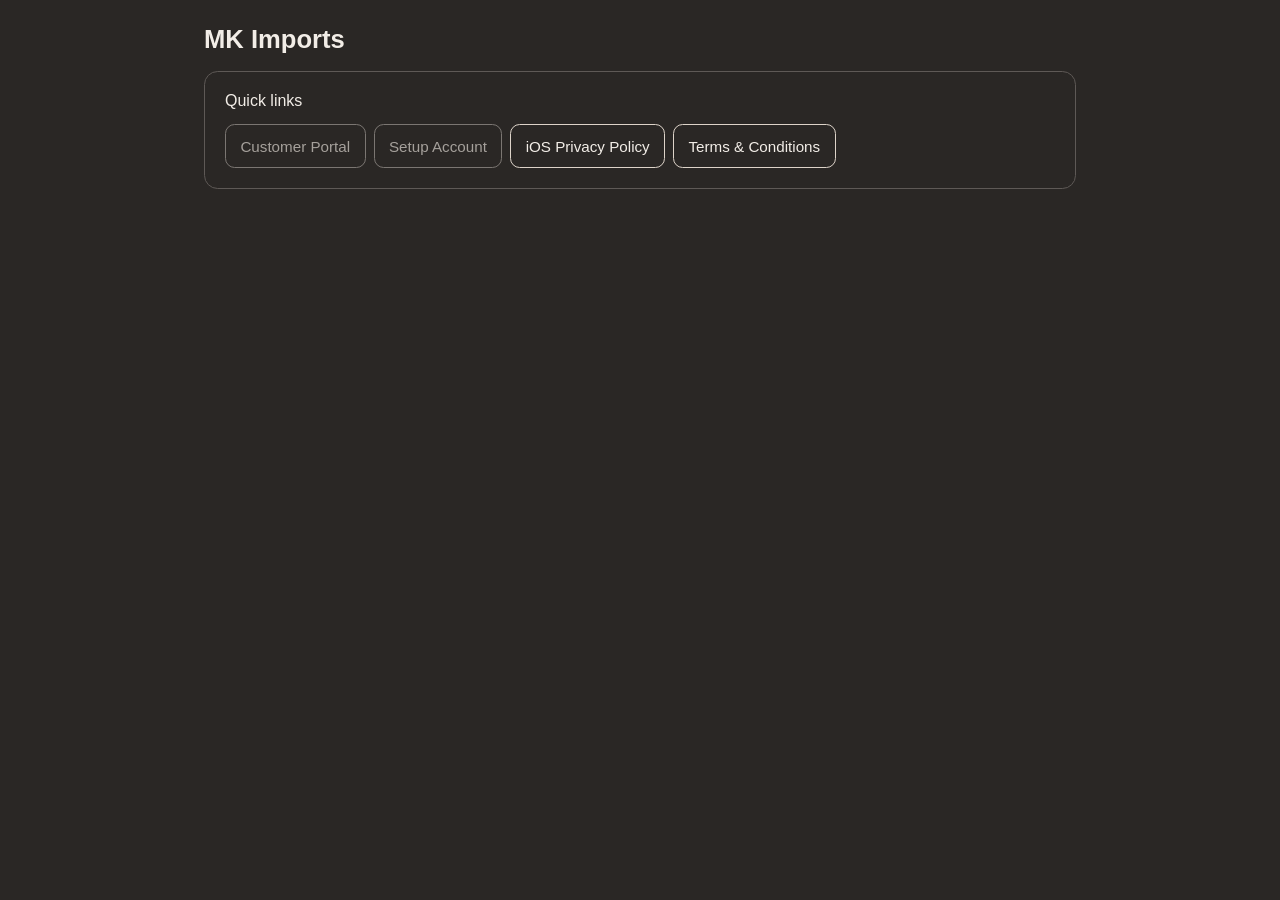
<file: index.html>
<!doctype html>
<html lang="en">

<head>
  <meta charset="utf-8">
  <meta name="viewport" content="width=device-width, initial-scale=1">
  <title>MK Imports</title>
  <link rel="apple-touch-icon" sizes="180x180" href="apple-touch-icon.png">
  <link rel="icon" type="image/png" sizes="32x32" href="favicon-32x32.png">
  <link rel="icon" type="image/png" sizes="16x16" href="favicon-16x16.png">
  <link rel="manifest" href="site.webmanifest">
  <link rel="stylesheet" href="styles.css">
</head>

<body class="site-body">
  <div class="page-shell">
    <div class="page-header">
      <h1 class="page-title">MK Imports</h1>
    </div>

    <div class="panel">
      <div class="panel-body">
        <p class="text-block">Quick links</p>
        <div class="page-actions">
          <button type="button" class="btn btn-muted" disabled>Customer Portal</button>
          <button type="button" class="btn btn-muted" disabled>Setup Account</button>
          <a class="btn" href="ios-privacy-policy.html">iOS Privacy Policy</a>
          <a class="btn" href="terms-and-conditions.html">Terms &amp; Conditions</a>
        </div>
      </div>
    </div>
  </div>
</body>

</html>
</file>
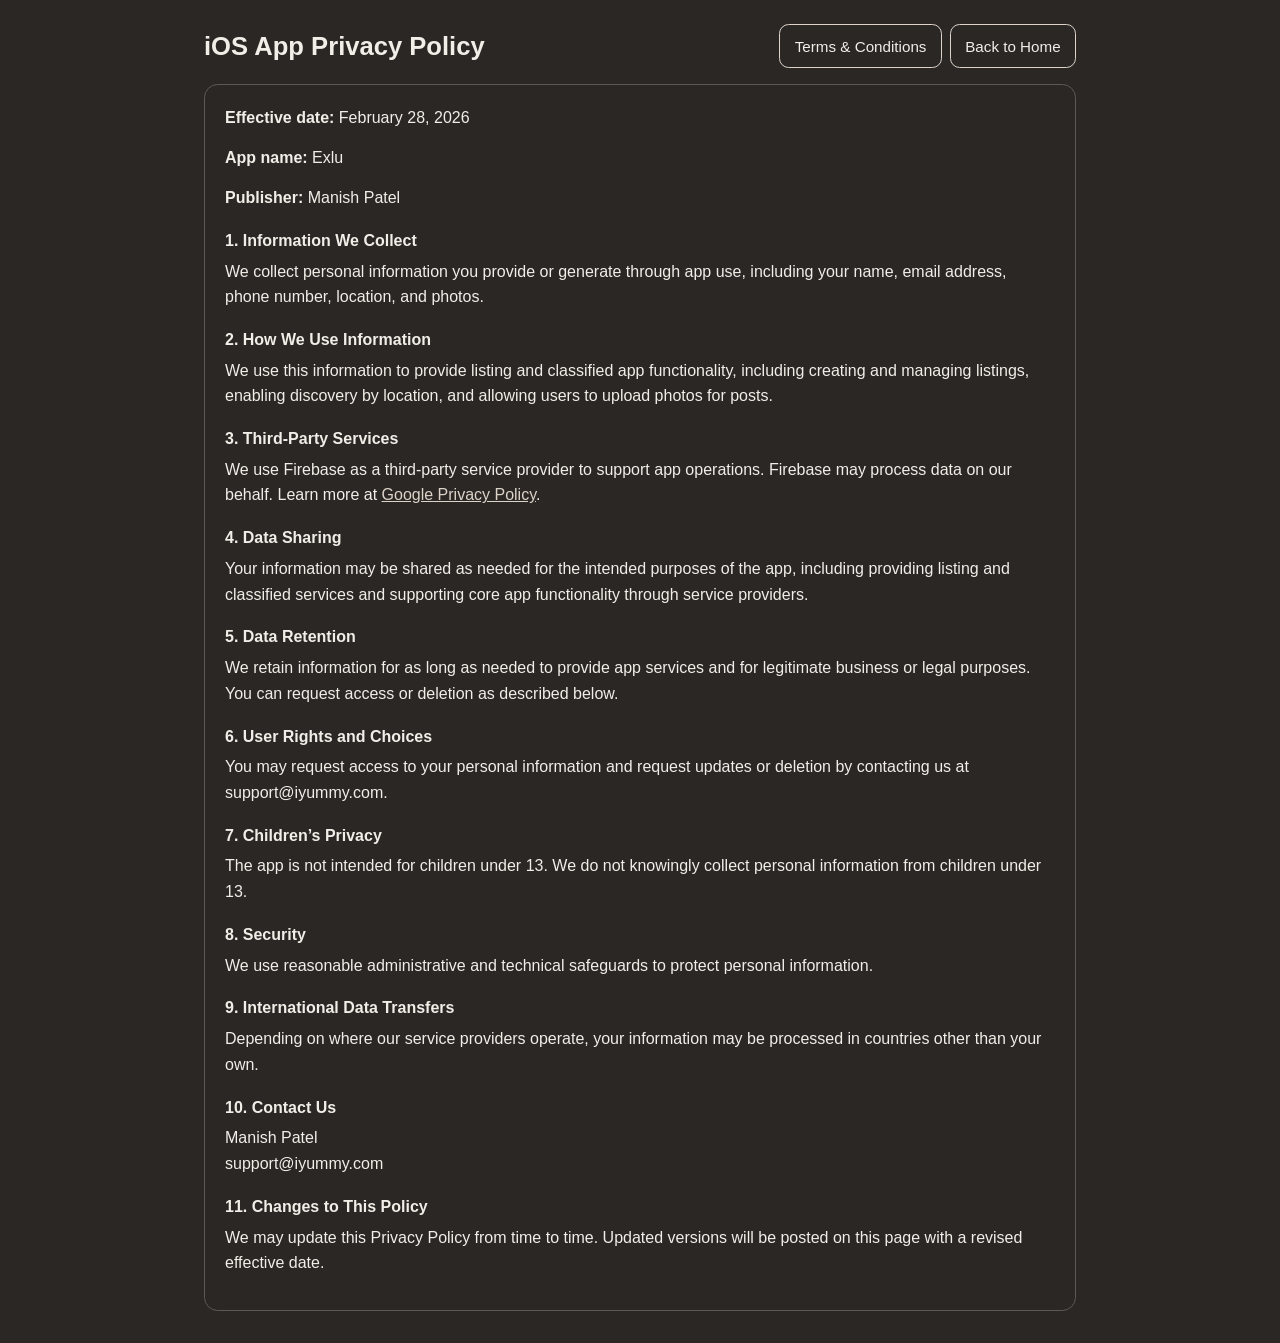
<file: ios-privacy-policy.html>
<!doctype html>
<html lang="en">

<head>
  <meta charset="utf-8">
  <meta name="viewport" content="width=device-width, initial-scale=1">
  <title>iOS App Privacy Policy</title>
  <link rel="manifest" href="site.webmanifest">
  <link rel="stylesheet" href="styles.css">
</head>

<body class="site-body">
  <div class="page-shell">
    <div class="page-header">
      <h1 class="page-title">iOS App Privacy Policy</h1>
      <div class="page-actions">
        <a class="btn" href="terms-and-conditions.html">Terms &amp; Conditions</a>
        <a class="btn" href="index.html">Back to Home</a>
      </div>
    </div>

    <div class="panel legal-content">
      <div class="panel-body">
        <p><strong>Effective date:</strong> February 28, 2026</p>
        <p><strong>App name:</strong> Exlu</p>
        <p><strong>Publisher:</strong> Manish Patel</p>

        <h2 class="section-title">1. Information We Collect</h2>
        <p>
          We collect personal information you provide or generate through app use, including your name, email address,
          phone number, location, and photos.
        </p>

        <h2 class="section-title">2. How We Use Information</h2>
        <p>
          We use this information to provide listing and classified app functionality, including creating and managing
          listings, enabling discovery by location, and allowing users to upload photos for posts.
        </p>

        <h2 class="section-title">3. Third-Party Services</h2>
        <p>
          We use Firebase as a third-party service provider to support app operations. Firebase may process data on our
          behalf. Learn more at <a href="https://policies.google.com/privacy" target="_blank" rel="noopener noreferrer">Google Privacy Policy</a>.
        </p>

        <h2 class="section-title">4. Data Sharing</h2>
        <p>
          Your information may be shared as needed for the intended purposes of the app, including providing listing
          and classified services and supporting core app functionality through service providers.
        </p>

        <h2 class="section-title">5. Data Retention</h2>
        <p>
          We retain information for as long as needed to provide app services and for legitimate business or legal
          purposes. You can request access or deletion as described below.
        </p>

        <h2 class="section-title">6. User Rights and Choices</h2>
        <p>
          You may request access to your personal information and request updates or deletion by contacting us at
          support@iyummy.com.
        </p>

        <h2 class="section-title">7. Children’s Privacy</h2>
        <p>
          The app is not intended for children under 13. We do not knowingly collect personal information from children
          under 13.
        </p>

        <h2 class="section-title">8. Security</h2>
        <p>
          We use reasonable administrative and technical safeguards to protect personal information.
        </p>

        <h2 class="section-title">9. International Data Transfers</h2>
        <p>
          Depending on where our service providers operate, your information may be processed in countries other than
          your own.
        </p>

        <h2 class="section-title">10. Contact Us</h2>
        <p>
          Manish Patel<br>
          support@iyummy.com
        </p>

        <h2 class="section-title">11. Changes to This Policy</h2>
        <p>
          We may update this Privacy Policy from time to time. Updated versions will be posted on this page with a
          revised effective date.
        </p>
      </div>
    </div>
  </div>
</body>

</html>
</file>
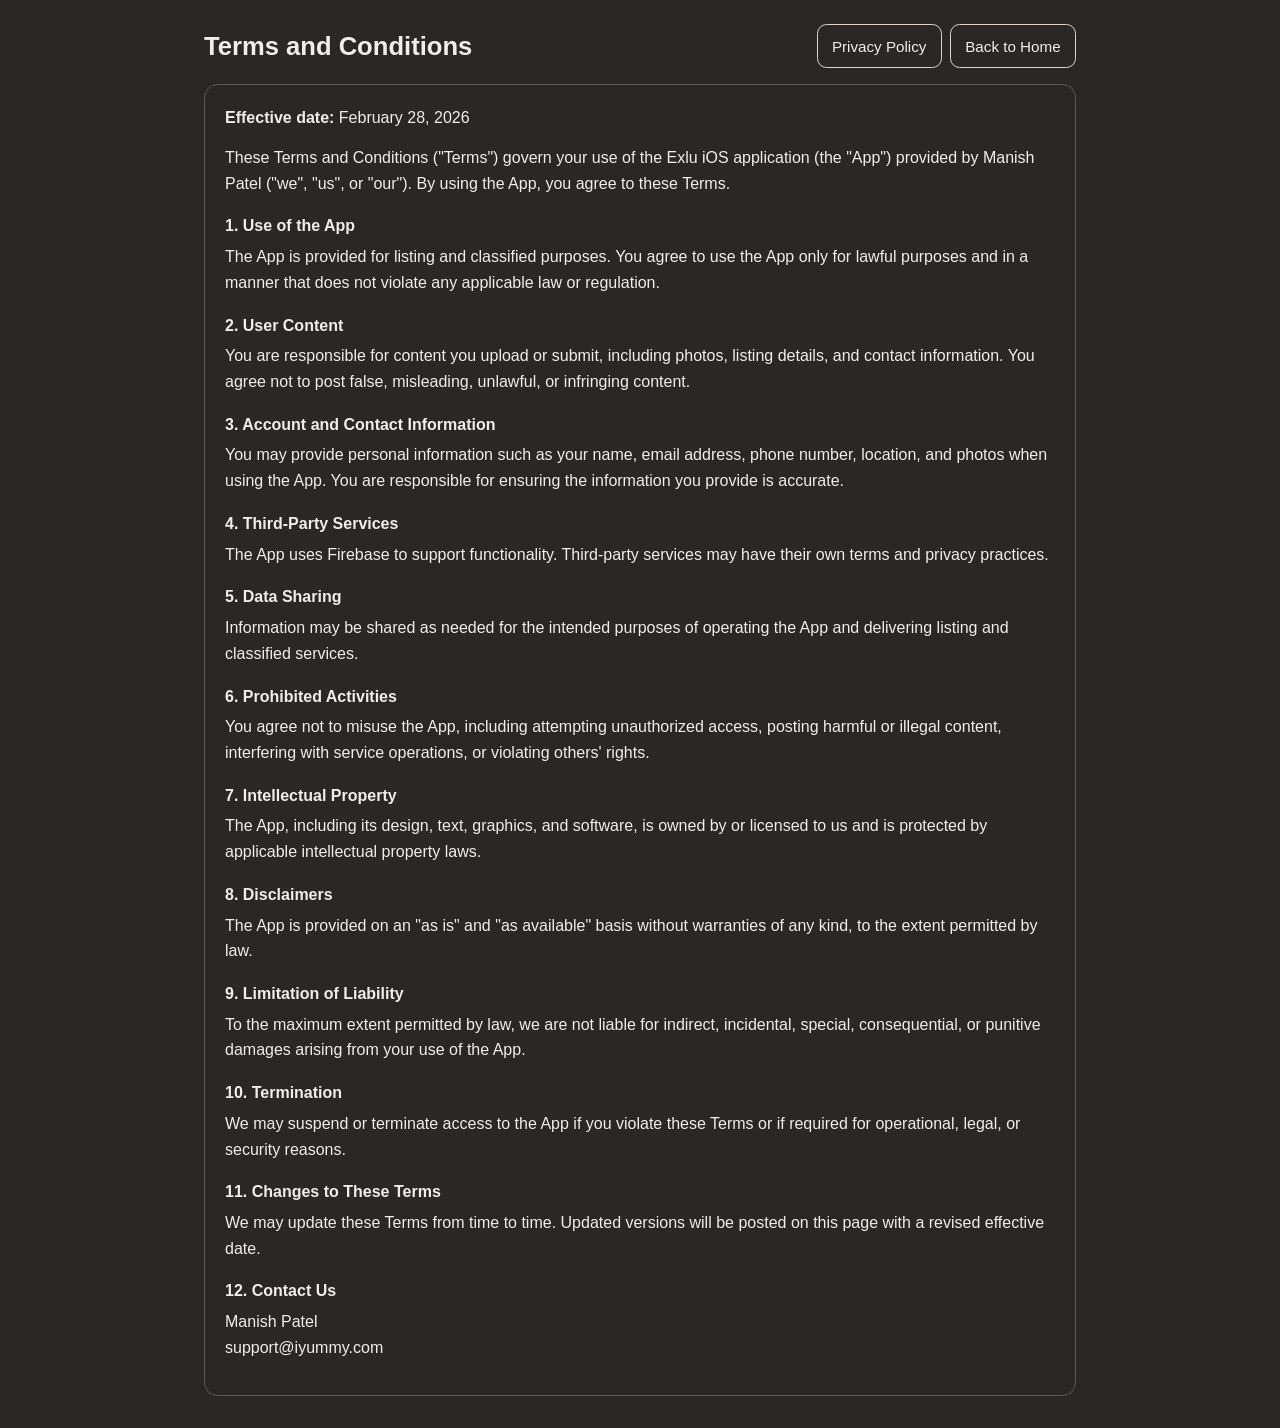
<file: terms-and-conditions.html>
<!doctype html>
<html lang="en">

<head>
  <meta charset="utf-8">
  <meta name="viewport" content="width=device-width, initial-scale=1">
  <title>Terms and Conditions</title>
  <link rel="manifest" href="site.webmanifest">
  <link rel="stylesheet" href="styles.css">
</head>

<body class="site-body">
  <div class="page-shell">
    <div class="page-header">
      <h1 class="page-title">Terms and Conditions</h1>
      <div class="page-actions">
        <a class="btn" href="ios-privacy-policy.html">Privacy Policy</a>
        <a class="btn" href="index.html">Back to Home</a>
      </div>
    </div>

    <div class="panel legal-content">
      <div class="panel-body">
        <p><strong>Effective date:</strong> February 28, 2026</p>
        <p>
          These Terms and Conditions ("Terms") govern your use of the Exlu iOS application (the "App") provided by
          Manish Patel ("we", "us", or "our"). By using the App, you agree to these Terms.
        </p>

        <h2 class="section-title">1. Use of the App</h2>
        <p>
          The App is provided for listing and classified purposes. You agree to use the App only for lawful purposes
          and in a manner that does not violate any applicable law or regulation.
        </p>

        <h2 class="section-title">2. User Content</h2>
        <p>
          You are responsible for content you upload or submit, including photos, listing details, and contact
          information. You agree not to post false, misleading, unlawful, or infringing content.
        </p>

        <h2 class="section-title">3. Account and Contact Information</h2>
        <p>
          You may provide personal information such as your name, email address, phone number, location, and photos
          when using the App. You are responsible for ensuring the information you provide is accurate.
        </p>

        <h2 class="section-title">4. Third-Party Services</h2>
        <p>
          The App uses Firebase to support functionality. Third-party services may have their own terms and privacy
          practices.
        </p>

        <h2 class="section-title">5. Data Sharing</h2>
        <p>
          Information may be shared as needed for the intended purposes of operating the App and delivering listing and
          classified services.
        </p>

        <h2 class="section-title">6. Prohibited Activities</h2>
        <p>
          You agree not to misuse the App, including attempting unauthorized access, posting harmful or illegal
          content, interfering with service operations, or violating others' rights.
        </p>

        <h2 class="section-title">7. Intellectual Property</h2>
        <p>
          The App, including its design, text, graphics, and software, is owned by or licensed to us and is protected
          by applicable intellectual property laws.
        </p>

        <h2 class="section-title">8. Disclaimers</h2>
        <p>
          The App is provided on an "as is" and "as available" basis without warranties of any kind, to the extent
          permitted by law.
        </p>

        <h2 class="section-title">9. Limitation of Liability</h2>
        <p>
          To the maximum extent permitted by law, we are not liable for indirect, incidental, special, consequential,
          or punitive damages arising from your use of the App.
        </p>

        <h2 class="section-title">10. Termination</h2>
        <p>
          We may suspend or terminate access to the App if you violate these Terms or if required for operational,
          legal, or security reasons.
        </p>

        <h2 class="section-title">11. Changes to These Terms</h2>
        <p>
          We may update these Terms from time to time. Updated versions will be posted on this page with a revised
          effective date.
        </p>

        <h2 class="section-title">12. Contact Us</h2>
        <p>
          Manish Patel<br>
          support@iyummy.com
        </p>
      </div>
    </div>
  </div>
</body>

</html>
</file>
<file: styles.css>
:root {
  --bg-color: #2a2725ff;
  --text-color: #f2ede7;
  --muted-color: #c4bbb2;
  --border-color: #5e5956;
}

* {
  box-sizing: border-box;
}

html,
body {
  min-height: 100%;
  margin: 0;
}

body.site-body {
  background-color: var(--bg-color);
  color: var(--text-color);
  font-family: -apple-system, BlinkMacSystemFont, 'Segoe UI', Roboto, Helvetica, Arial, sans-serif;
}

.page-shell {
  width: 100%;
  max-width: 920px;
  margin: 0 auto;
  padding: 1rem 1rem 1.5rem;
}

.page-header {
  display: flex;
  align-items: center;
  justify-content: space-between;
  gap: 0.75rem;
  margin-bottom: 1rem;
  flex-wrap: wrap;
}

.page-title {
  margin: 0;
  font-size: 1.375rem;
  font-weight: 700;
  line-height: 1.2;
}

.page-actions {
  display: flex;
  gap: 0.5rem;
  flex-wrap: wrap;
}

.btn {
  display: inline-flex;
  align-items: center;
  justify-content: center;
  gap: 0.35rem;
  min-height: 44px;
  padding: 0.55rem 0.9rem;
  border: 1px solid #ddd3c9;
  border-radius: 0.6rem;
  text-decoration: none;
  color: var(--text-color);
  background: transparent;
  font-size: 0.95rem;
  cursor: pointer;
}

.btn:hover {
  background: rgba(255, 255, 255, 0.08);
}

.btn:disabled,
.btn[disabled],
.btn-muted {
  border-color: #7b7672;
  color: #a5a09b;
}

.btn-muted {
  cursor: not-allowed;
}

.page-actions .btn {
  min-height: 44px;
}

.panel {
  background-color: var(--bg-color);
  border: 1px solid var(--border-color);
  border-radius: 0.85rem;
}

.panel-body {
  padding: 1rem;
}

.text-block {
  margin: 0 0 0.9rem;
}

.muted-text {
  color: var(--muted-color);
}

.legal-content p {
  line-height: 1.6;
  margin: 0 0 0.9rem;
}

.section-title {
  margin: 1.2rem 0 0.45rem;
  font-size: 1rem;
  font-weight: 700;
  line-height: 1.35;
}

.section-title-first {
  margin-top: 0;
}

.listing-id {
  word-break: break-word;
}

.stacked-actions {
  display: flex;
  flex-direction: column;
  gap: 0.55rem;
}

.app-store-link {
  width: 180px;
  display: inline-block;
}

.app-store-badge {
  width: 100%;
  height: auto;
  display: block;
}

a {
  color: #ddd3c9;
}

a:hover {
  color: #f2ede7;
}

@media (max-width: 480px) {
  .page-actions {
    width: 100%;
  }

  .page-actions .btn {
    width: 100%;
  }
}

@media (min-width: 768px) {
  .page-shell {
    padding: 1.5rem 1.5rem 2rem;
  }

  .panel-body {
    padding: 1.25rem;
  }

  .page-title {
    font-size: 1.6rem;
  }
}

.content-card {
  background-color: var(--bg-color);
  border-color: var(--border-color);
}
</file>
